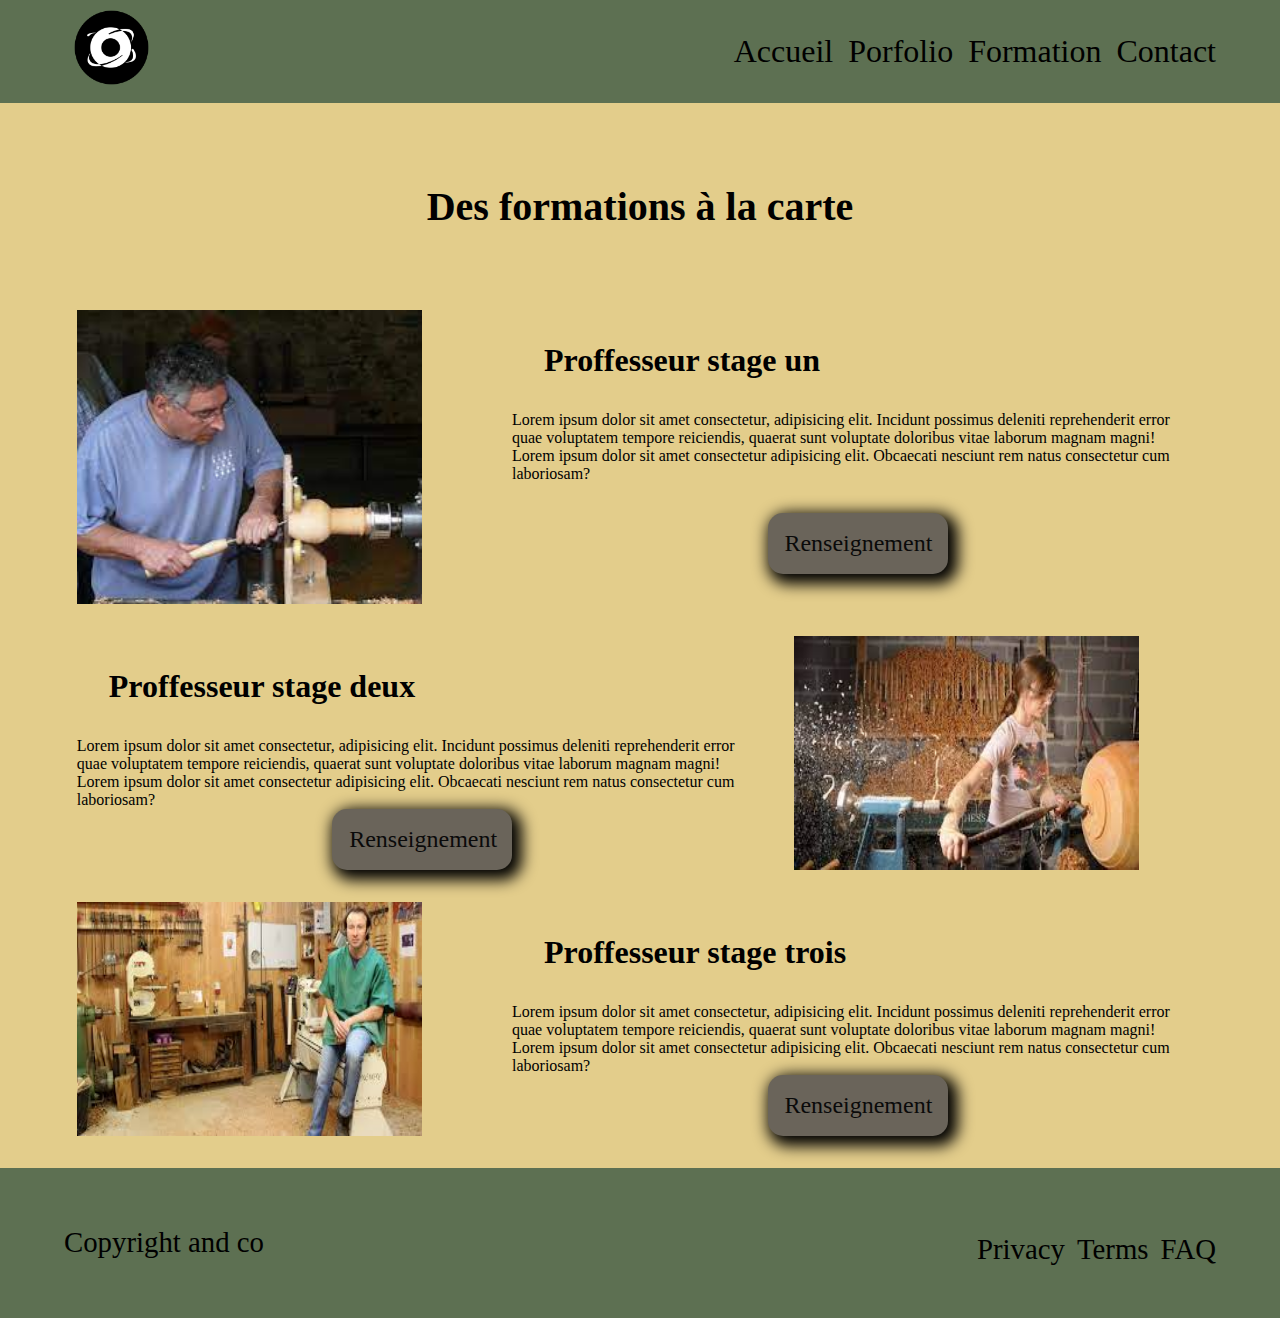
<file: formation.html>
<!DOCTYPE html>
<html lang="en">
<head>
    <meta charset="UTF-8">
    <meta http-equiv="X-UA-Compatible" content="IE=edge">
    <meta name="viewport" content="width=device-width, initial-scale=1.0">
    <title>Centre de formation</title>
    <link rel="stylesheet" href="./css/index.css">
    <link rel="stylesheet" href="./css/formation.css">
</head>
<body>
    <header class="navbar">
        <nav class="navbar-content container">
            <a href="index.html">
                <img class="logo" src="./img/logo.png" alt="logo"> 
            </a>
            <ul class="listeligne">
                <li><a href="index.html">Accueil</a></li>
                <li><a href="portfolio.html">Porfolio</a></li>
                <li><a href="formation.html">Formation</a></li>
                <li><a href="contact.html">Contact</a></li>
            </ul>
        </nav>
    </header>
    <main>
        <section class="container">
            <h1>Des formations à la carte</h1>
            <div class="card-stage">
                <img class="card-stage-img" src="./img/prof-1.jpg" alt="professeur un formation" loading="lazy">
                <div class="card-text">
                    <h2>Proffesseur stage un</h2>
                    <p>Lorem ipsum dolor sit amet consectetur, adipisicing elit. Incidunt possimus deleniti reprehenderit error quae voluptatem tempore reiciendis, quaerat sunt voluptate doloribus vitae laborum magnam magni!</p>
                    <p>Lorem ipsum dolor sit amet consectetur adipisicing elit. Obcaecati nesciunt rem natus consectetur cum laboriosam?</p>
                    <a href="./contact.html" class="btn-card">Renseignement</a>
                </div>
            </div>
            <div class="card-stage">
                <div class="card-text">
                    <h2>Proffesseur stage deux</h2>
                    <p>Lorem ipsum dolor sit amet consectetur, adipisicing elit. Incidunt possimus deleniti reprehenderit error quae voluptatem tempore reiciendis, quaerat sunt voluptate doloribus vitae laborum magnam magni!</p>
                    <p>Lorem ipsum dolor sit amet consectetur adipisicing elit. Obcaecati nesciunt rem natus consectetur cum laboriosam?</p>
                    <a href="./contact.html" class="btn-card">Renseignement</a>
                </div>
                <img class="card-stage-img" src="./img/prof-2.jpg" alt="professeur un formation" loading="lazy">
            </div>
            <div class="card-stage">
                <img class="card-stage-img" src="./img/prof-3.jpg" alt="professeur un formation" loading="lazy">
                <div class="card-text">
                    <h2>Proffesseur stage trois</h2>
                    <p>Lorem ipsum dolor sit amet consectetur, adipisicing elit. Incidunt possimus deleniti reprehenderit error quae voluptatem tempore reiciendis, quaerat sunt voluptate doloribus vitae laborum magnam magni!</p>
                    <p>Lorem ipsum dolor sit amet consectetur adipisicing elit. Obcaecati nesciunt rem natus consectetur cum laboriosam?</p>
                    <a href="./contact.html" class="btn-card">Renseignement</a>
                </div>
            </div>
        </section>
    </main>

    <Footer class="footer">
        <div class="container foot">
            <p>Copyright and co</p>
            <div class="icon">
                <a href="https://fr-fr.facebook.com/"><i class="fa-brands fa-facebook"></i></a>
                <a href="https://twitter.com/?lang=fr"><i class="fa-brands fa-twitter"></i></a>
                <a href="https://fr.linkedin.com/"><i class="fa-brands fa-linkedin"></i></a>
            </div>
            <div class="link">
                <a href="#">Privacy</a>
                <a href="#">Terms</a>
                <a href="contact.html">FAQ</a>
            </div>
        </div>          
    </Footer>
</body>
</html>
</file>
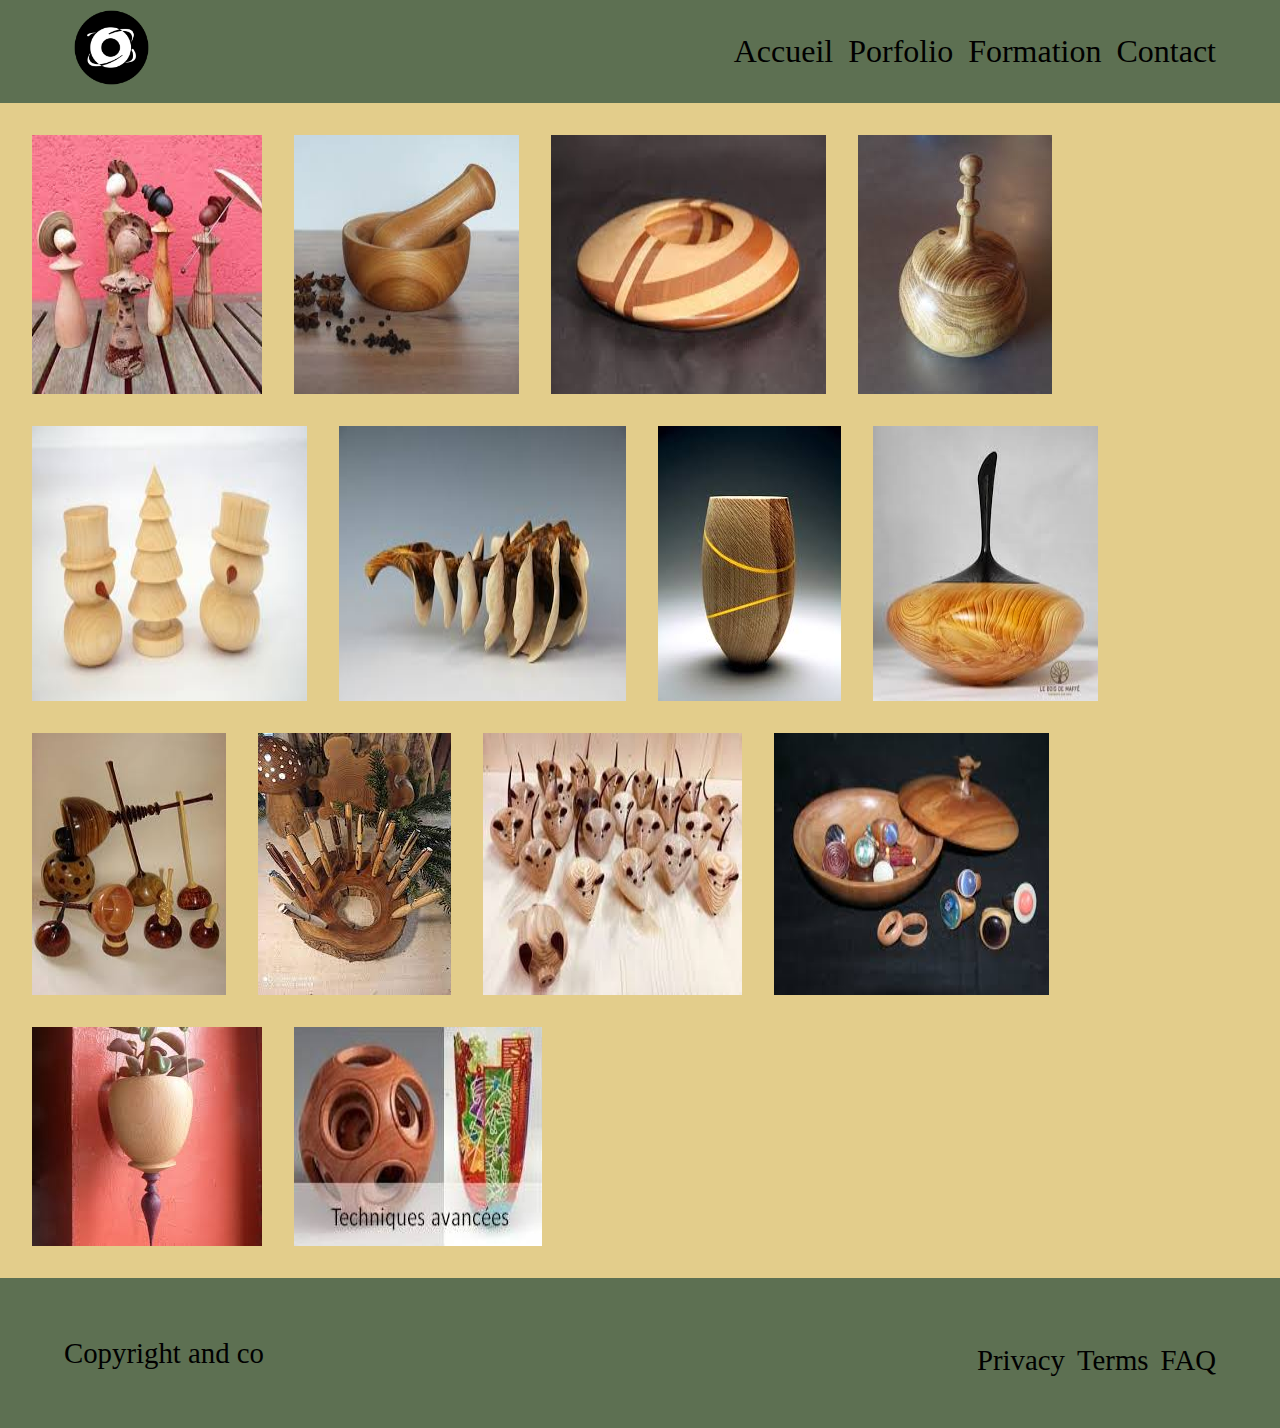
<file: portfolio.html>
<!DOCTYPE html>
<html lang="en">
<head>
    <meta charset="UTF-8">
    <meta http-equiv="X-UA-Compatible" content="IE=edge">
    <meta name="viewport" content="width=device-width, initial-scale=1.0">
    <title>portfolio</title>
    <link rel="stylesheet" href="./css/index.css">
    <link rel="stylesheet" href="./css/portfolio.css">
</head>
<body>
    <header class="navbar">
        <nav class="navbar-content container">
            <a href="index.html">
                <img class="logo" src="./img/logo.png" alt="logo"> 
            </a>
            <ul class="listeligne">
                <li><a href="index.html">Accueil</a></li>
                <li><a href="portfolio.html">Porfolio</a></li>
                <li><a href="formation.html">Formation</a></li>
                <li><a href="./contact.html">Contact</a></li>
            </ul>
        </nav>
    </header>
    <main>
        <section class="port-row container">
            <img src="./img/portfolio-1.jpg" alt="tournage ogjet bois" loading="lazy">
            <img src="./img/portfolio-2.jpg" alt="bois" loading="lazy">
            <img src="./img/portfolio-3.jpg" alt="objet bois" loading="lazy">
            <img src="./img/portfolio-4.jpg" alt="objet bois" loading="lazy">
            <img src="./img/porfolio-5.jpg" alt="objet bois" loading="lazy">
            <img src="./img/portfolio-6.jpg" alt="objet bois" loading="lazy">
            <img src="./img/portfolio-7.jpg" alt="objet bois" loading="lazy">
            <img src="./img/portfolio-8.jpg" alt="objet bois" loading="lazy">
            <img src="./img/portfolio-9.jpg" alt="objet bois" loading="lazy">
            <img src="./img/portfolio-10.jpg" alt="objet bois" loading="lazy">          
            <img src="./img/portfolio-12.jpg" alt="objet bois" loading="lazy">
            <img src="./img/portfolio-13.jpg" alt="objet bois" loading="lazy">
            <img src="./img/portfolio-14.jpg" alt="objet bois" loading="lazy">
            <img src="./img/stage-3.jpg" alt="objet bois" loading="lazy">
        </section>
    </main>
    <Footer class="footer">
        <div class="container foot">
            <p>Copyright and co</p>
            <div class="icon">
                <a href="https://fr-fr.facebook.com/"><i class="fa-brands fa-facebook"></i></a>
                <a href="https://twitter.com/?lang=fr"><i class="fa-brands fa-twitter"></i></a>
                <a href="https://fr.linkedin.com/"><i class="fa-brands fa-linkedin"></i></a>
            </div>
            <div class="link">
                <a href="#">Privacy</a>
                <a href="#">Terms</a>
                <a href="contact.html">FAQ</a>
            </div>
        </div>          
    </Footer>
</body>
</html>
</file>
<file: css/index.css>
* {
    margin: 0;
    padding: 0;
    box-sizing: border-box;
}
/******* STRUCTURE ******/
:root {
    --couleur-nav: #5D7052;
    --couleur-body: #E3CD8B;
    --couleur-tierce: #6A645A;
    --couleur-black: rgb(10, 10, 10);
    --shadow:  0 4px 30px rgba(0, 0, 0, 0.2);
}

body {
    background-color: var(--couleur-body);
}

a {
    text-decoration: none;
    color: inherit;
    font-size: 2em;
}

.container {
    margin: auto;
    width: 90%;
}

h1 {
    font-size: 2.5em;
}

h2 {
    font-size: 2em;
    margin: 1em;
}
/******* NAVBAR ******/
.logo {
    width: 75px;
    margin: 10px;
}
.navbar {
    background-color: var(--couleur-nav);
    position: sticky;
    width: 100%;
    top: 0;
    z-index: 999;
}

.navbar-content { 
    display: flex;
    justify-content: space-between;
    align-items: center;
}

.listeligne {
    display: flex;
    gap: 15px;
    list-style: none;
}

.listeligne a:hover {
    color: var(--couleur-body);
}
/*********** MAIN *******/
.banner {
    background-image: url(../img/ban.jpg);
    background-repeat: no-repeat;
    background-size: cover;
    height: calc(100vh - 70px);
    display: flex;
    justify-content: flex-end;
    align-items: center;
}

.descr {
    width: 35%;
    background-color: rgba(203, 196, 196, 0.6);
    backdrop-filter: blur(2px);
    -webkit-backdrop-filter: blur(5px);
    border-radius: 5px;
    padding: 2em;
    box-shadow: var(--shadow);
    border: 1px solid rgba(255, 255, 255, 0.3);
    margin-right: 15%;
}

.separator {
    border: none;
    border-top: 3px solid rgb(41, 39, 39);
}

.descr li {
    font-size: 1.5em;
}

.corp {
    display: flex;
    justify-content: space-between;
    align-items: center;
    margin-top: 2em;
}

.imgatelbois {
    width: 40%;
    
}

.corptext {
    width: 50%;
}

/************* CARD *********/
.card-d {
    display: flex;
    justify-content: space-between;
    flex-wrap: wrap;
    gap: 6em;
}
.card {
    margin-top: 2em;
    width: 300px;
    height: 600px;
    background-color: var(--couleur-nav);
    text-align: center;
    overflow: hidden;

}

.card img {
    width: 100%;
    height: 300px;
    margin-bottom: 2em;
    transition: all .4s ease-in-out;
}

.card img:hover {
    transform: translateY(-6px);
    overflow: hidden;
}

.card p {
    margin-top: 2em;
    margin-bottom: 2em;
}

.btn-card {
    font-size: 1.5em;
    padding: .7em;
    background-color: var(--couleur-tierce);
    color: var(--couleur-black);
    border-radius: 15px;
    box-shadow: 5px 5px 15px 5px #000000;
}

.btn-card:hover {
    background-color: var(--couleur-body);
    color: var(--couleur-black);
    transition: all .4s ease-in-out;

}
/************* PORTFOL *********/
.profil-row {
    display: grid;
    grid-template-columns: 35% 65%;
    align-items: center;
}

.align {
    text-align: center;
}

.profil-row img {
    margin: 5em 0 0 0;
    width: 80%;
}

.profil-row p {
    margin-bottom: 2em;
}

.btn {
    padding: .7em;
    background-color: var(--couleur-nav);
    border-radius: 15px;
    box-shadow: var(--shadow);
    font-size: 1.5em;
}

.btn:hover {
    background-color: var(--couleur-tierce);
    color: var(--couleur-body);
    transition: all .4s ease-in-out;
}

.profil-2-row {
    display: grid;
    grid-template-columns: 65% 35%;
    align-items: center;
    gap: 4em;
}

.profil-2-row p {
    margin:2em 0;
}

.profil-2-row img {
    width: 80%;
    margin-top: 2em;
}

.marg {
    margin-top: 2em;
}

.boug {
    padding-bottom: 4em;
}

/******** FOOTER *******/
footer {
    background-color: var(--couleur-nav);
    text-align: center;
    font-size: 3em;
}

.foot {
    display: flex;
    align-items: center;
    justify-content: space-between;
    margin: auto;
    height: 150px;
}

.foot p,
.link a {
    font-size: .6em;
}

.icon a {
    font-size: 50px;
    padding-right: 1em;
}
</file>
<file: css/formation.css>
h1 {
    text-align: center;
    margin: 2em;
}
.card-stage {
    display: flex;
    justify-content: space-around;
    flex-wrap: wrap;
    margin-bottom: 2em;
}
.card-text {
   display: flex;
   flex-direction: column;
   justify-content: space-around;
   width: 60%;
}
.btn-card {
    width: 180px;
    margin: auto;
}
.card-stage-img {
    width: 30%;
    margin-right: 4em;
}
</file>
<file: css/portfolio.css>
.port-row {
    display: flex;
    flex-wrap: wrap;
    justify-content: flex-start;
    gap: 2em;
    margin: 2em;
}
.port-row img{
    
    max-height: 500px;
}
</file>
